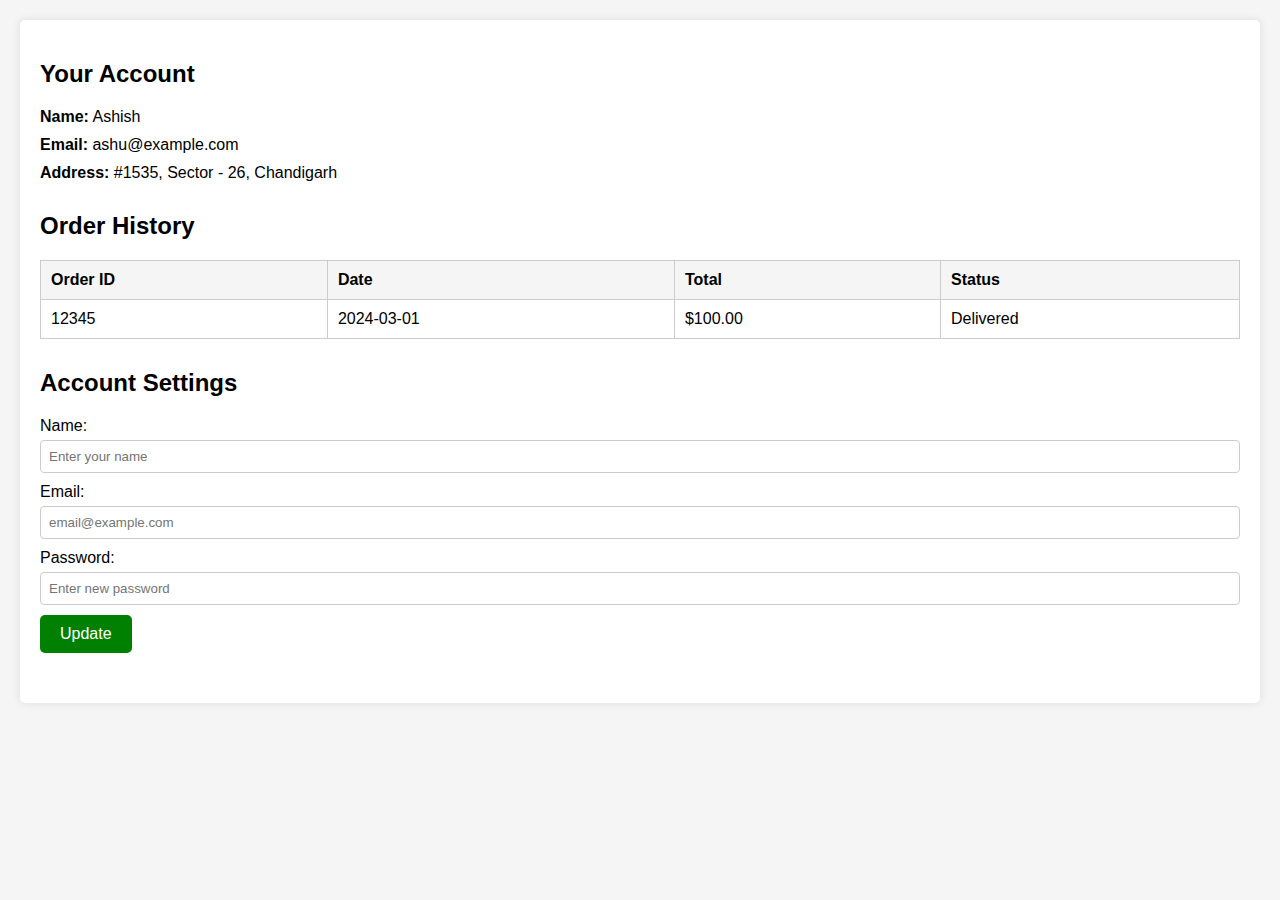
<file: account.html>
<!DOCTYPE html>
<html lang="en">
<head>
<meta charset="UTF-8">
<meta name="viewport" content="width=device-width, initial-scale=1.0">
<title>Account Page</title>
<style>
  /* Basic styles */
  body {
    font-family: Arial, sans-serif;
    margin: 0;
    padding: 0;
    background-color: #f5f5f5;
  }
  .container {
    max-width: 1200px;
    margin: 20px auto;
    padding: 20px;
    background-color: #fff;
    border-radius: 5px;
    box-shadow: 0 0 10px rgba(0, 0, 0, 0.1);
  }
  h2 {
    margin-bottom: 20px;
  }
  .user-info {
    margin-bottom: 30px;
  }
  .user-info p {
    margin: 10px 0;
  }
  .order-history {
    margin-bottom: 30px;
  }
  .order-history table {
    width: 100%;
    border-collapse: collapse;
  }
  .order-history th, .order-history td {
    border: 1px solid #ccc;
    padding: 10px;
    text-align: left;
  }
  .order-history th {
    background-color: #f5f5f5;
  }
  .account-settings {
    margin-bottom: 30px;
  }
  .account-settings label {
    display: block;
    margin-bottom: 5px;
  }
  .account-settings input[type="text"], .account-settings input[type="email"], .account-settings input[type="password"] {
    width: 100%;
    padding: 8px;
    margin-bottom: 10px;
    border: 1px solid #ccc;
    border-radius: 4px;
    box-sizing: border-box;
  }
  .account-settings button {
    padding: 10px 20px;
    font-size: 16px;
    background-color: green;
    color: white;
    border: none;
    border-radius: 5px;
    cursor: pointer;
  }
  /* Responsive styles */
  @media (max-width: 768px) {
    .container {
      width: 90%;
      margin: 20px auto;
    }
  }
</style>
</head>
<body>

<div class="container">
  <h2>Your Account</h2>
  <div class="user-info">
    <p><strong>Name:</strong> Ashish </p>
    <p><strong>Email:</strong> ashu@example.com</p>
    <p><strong>Address:</strong> #1535, Sector - 26, Chandigarh</p>
  </div>

  <h2>Order History</h2>
  <div class="order-history">
    <table>
      <thead>
        <tr>
          <th>Order ID</th>
          <th>Date</th>
          <th>Total</th>
          <th>Status</th>
        </tr>
      </thead>
      <tbody>
        <tr>
          <td>12345</td>
          <td>2024-03-01</td>
          <td>$100.00</td>
          <td>Delivered</td>
        </tr>
        <!-- More order rows can be added here -->
      </tbody>
    </table>
  </div>

  <h2>Account Settings</h2>
  <div class="account-settings">
    <form>
      <label for="name">Name:</label>
      <input type="text" id="name" name="name" placeholder="Enter your name ">

      <label for="email">Email:</label>
      <input type="email" id="email" name="email" placeholder="email@example.com">

      <label for="password">Password:</label>
      <input type="password" id="password" name="password" placeholder="Enter new password">

      <button type="submit" onclick="update()">Update</button>
    </form>
  </div>
</div>

<script>    
    function update()
    {
        alert("Your information updated successfully!!");
    }
</script>
</body>
</html>
</file>
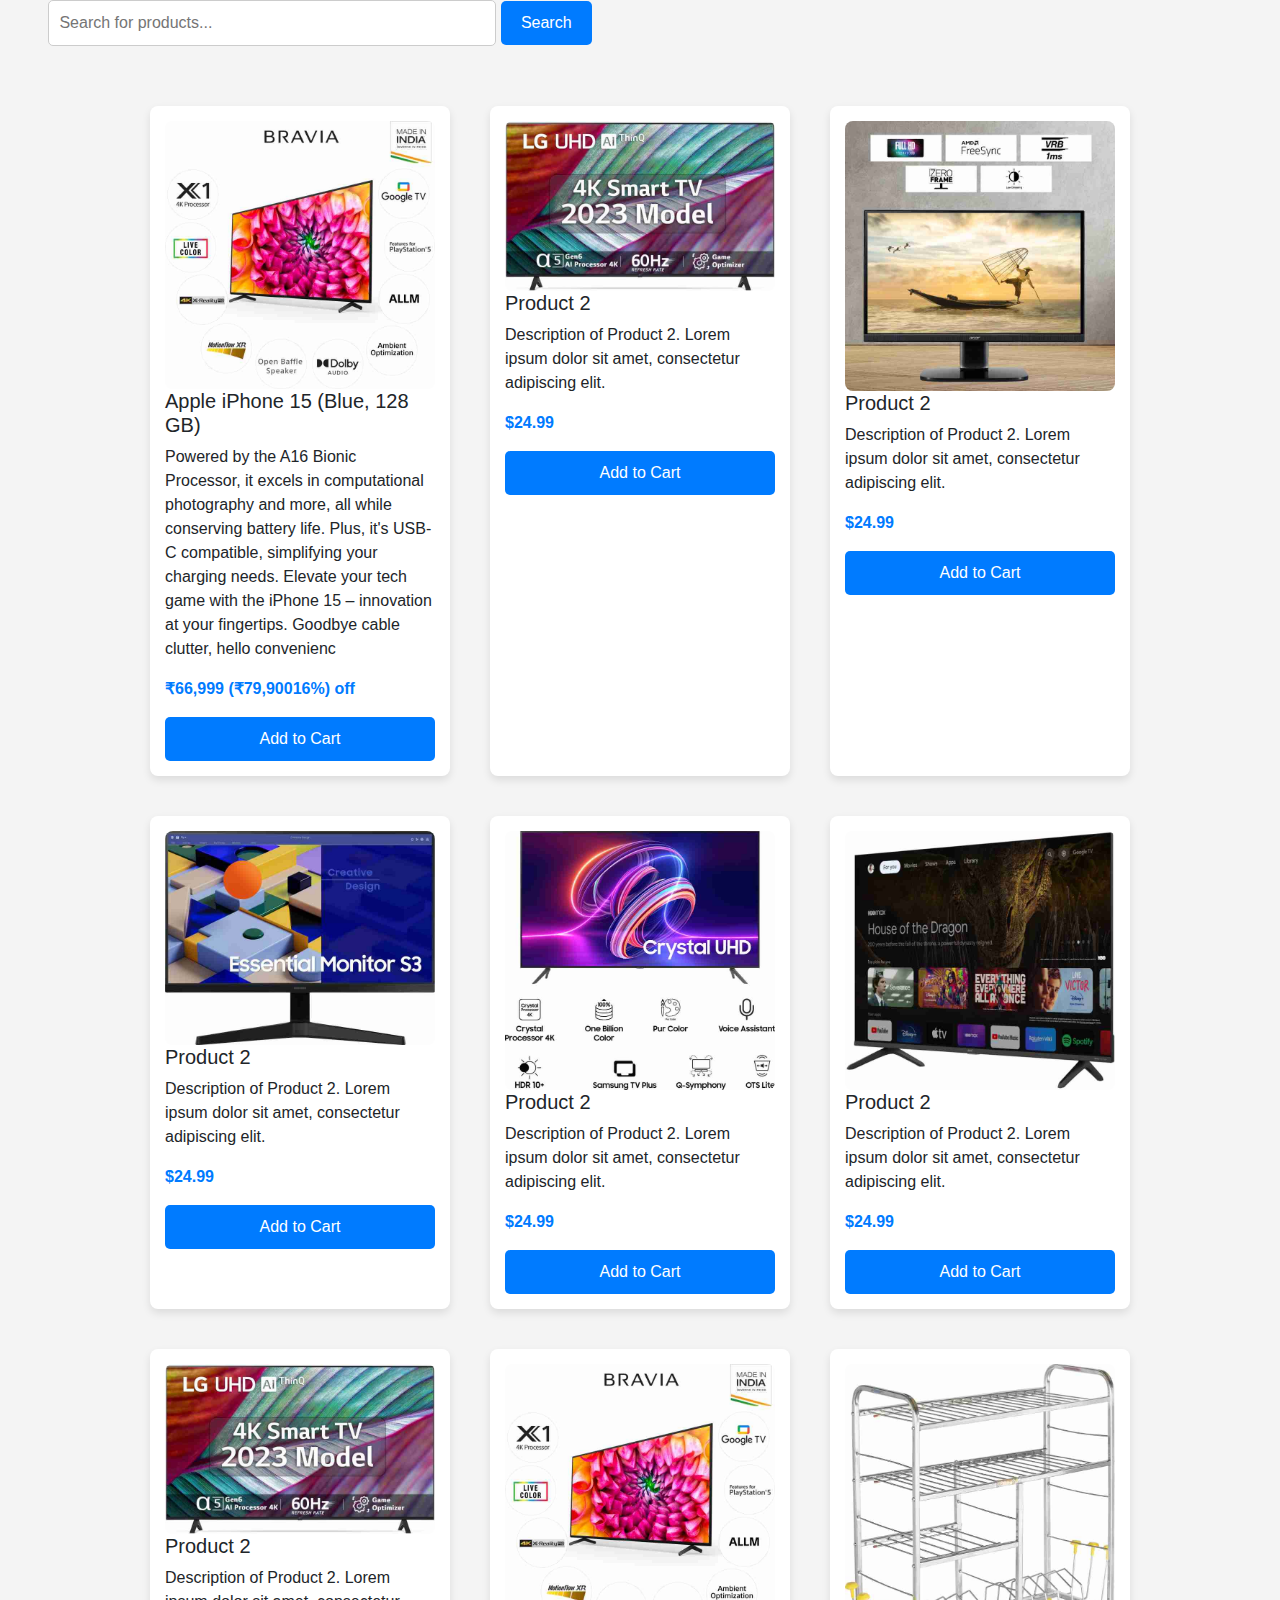
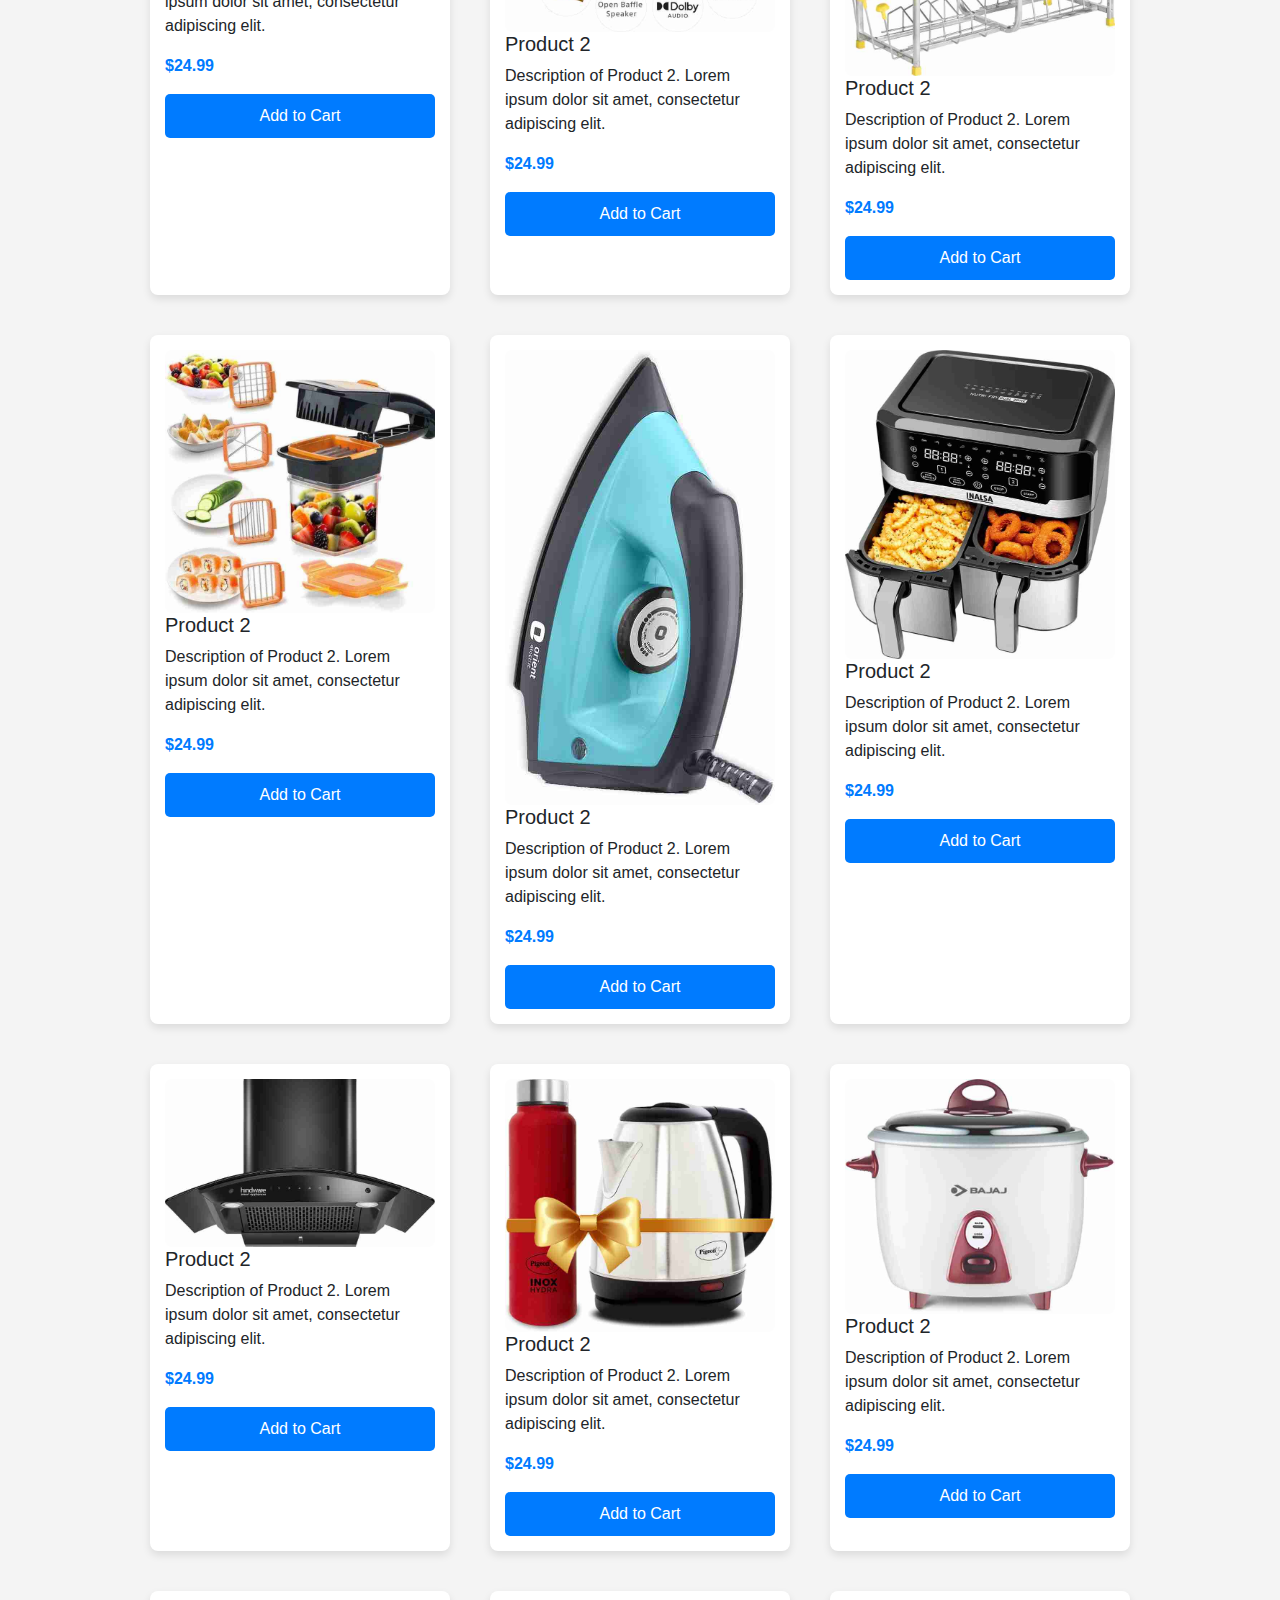
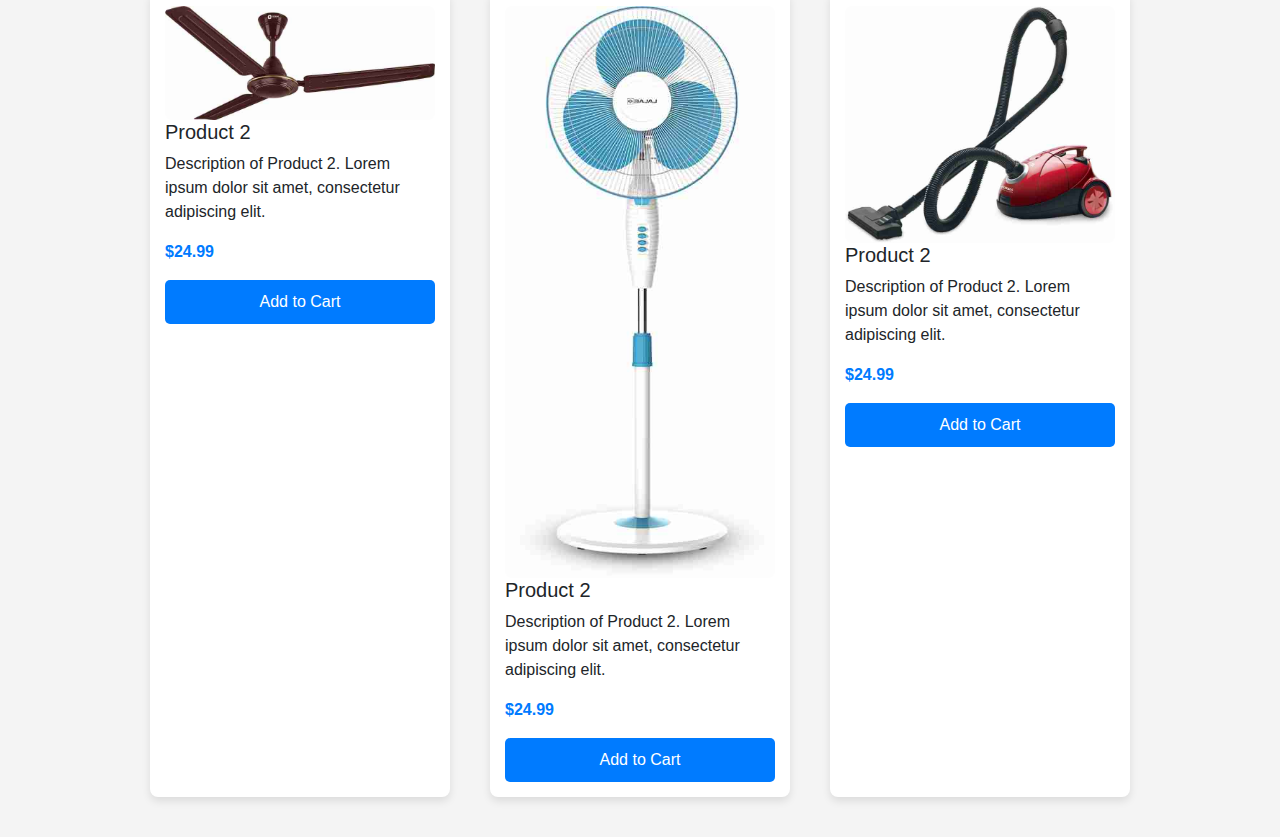
<file: Appliances.html>
<!DOCTYPE html>
<html lang="en">
<head>
    <meta charset="UTF-8">
    <meta name="viewport" content="width=device-width, initial-scale=1.0">
    <title>Product Display</title>
    <link href="https://cdn.jsdelivr.net/npm/bootstrap@5.3.3/dist/css/bootstrap.min.css" rel="stylesheet" integrity="sha384-QWTKZyjpPEjISv5WaRU9OFeRpok6YctnYmDr5pNlyT2bRjXh0JMhjY6hW+ALEwIH" crossorigin="anonymous">
    <style>
 .search-bar {
            width: 50%;
            margin-bottom: 20px;
            text-align: center;
        }
        .search-bar input[type="text"] {
            width: 70%;
            padding: 10px;
            border: 1px solid #ccc;
            border-radius: 5px;
            font-size: 16px;
        }

        .search-bar button {
            padding: 10px 20px;
            border: none;
            background-color: #007bff;
            color: #fff;
            border-radius: 5px;
            cursor: pointer;
            font-size: 16px;
        }
        .search-bar button:hover {
            background-color: #0056b3;
        }
        body {
            font-family: Arial, sans-serif;
            margin: 0;
            padding: 0;
            background-color: #f4f4f4;
        }
        .container {
            max-width: 14000px;
            margin: 0 auto;
            padding: 20px;
            display: flex;
            flex-wrap: wrap;
            justify-content: center;
        }
        .product {
            width: 300px;
            background-color: #fff;
            margin: 20px;
            padding: 15px;
            box-shadow: 0 4px 8px rgba(0, 0, 0, 0.1);
            border-radius: 8px;
        }
        .product img {
            width: 100%;
            height: auto;
            border-radius: 8px;
        }
        .product h2 {
            margin-top: 0;
            font-size: 20px;
        }
        .product p {
            font-size: 16px;
            line-height: 1.5;
        }
        .product .price {
            font-weight: bold;
            color: #007bff;
        }
        .product button {
            display: block;
            width: 100%;
            padding: 10px;
            border: none;
            background-color: #007bff;
            color: #fff;
            font-size: 16px;
            border-radius: 5px;
            cursor: pointer;
            margin-top: 10px;
            transition: background-color 0.3s;
        }
        .product button:hover {
            background-color: #0056b3;
        }
         /* Zoom effect */
        .product:hover {
            transform: scale(1.05);
        }
        .product:hover img {
            transform: scale(1.1);
        }
    </style>
</head>
<body>
    <div class="search-bar">
        <form action="search.php" method="GET">
            <input type="text" name="query" placeholder="Search for products...">
            <button type="submit">Search</button>
        </form>
    </div>

    <div class="carousel-item">
        <img src="Shopping_Cart/5.....jpg" alt="...">
        <div class="carousel-caption dShopping_Cart/5.....jpg-none d-md-block">
          <h5>...</h5>
          <p>...</p>
        </div>
      </div>
<!--  product container-->
<div class="container">
    <div class="product">
        <img src="Shopping_Cart/5.jpg" alt="Product 1">
        <h2>Apple iPhone 15 (Blue, 128 GB)
        </h2>
        <p>Powered by the A16 Bionic Processor, it excels in computational photography and more, all while conserving battery life. Plus, it's USB-C compatible, simplifying your charging needs. Elevate your tech game with the iPhone 15 – innovation at your fingertips. Goodbye cable clutter, hello convenienc</p>
        <p class="price">₹66,999    (₹79,90016%) off
        </p>
        <button>Add to Cart</button>
    </div>

    <div class="product">
        <img src="Shopping_Cart/5..jpg" alt="Product 2">
        <h2>Product 2</h2>
        <p>Description of Product 2. Lorem ipsum dolor sit amet, consectetur adipiscing elit.</p>
        <p class="price">$24.99</p>
        <button>Add to Cart</button>
    </div>

    <div class="product">
        <img src="Shopping_Cart/5..........jpg" alt="Product 2">
        <h2>Product 2</h2>
        <p>Description of Product 2. Lorem ipsum dolor sit amet, consectetur adipiscing elit.</p>
        <p class="price">$24.99</p>
        <button>Add to Cart</button>
    </div>
    <div class="product">
        <img src="Shopping_Cart/5.....jpg" alt="Product 2">
        <h2>Product 2</h2>
        <p>Description of Product 2. Lorem ipsum dolor sit amet, consectetur adipiscing elit.</p>
        <p class="price">$24.99</p>
        <button>Add to Cart</button>
    </div>
    <div class="product">
        <img src="Shopping_Cart/5....jpg" alt="Product 2">
        <h2>Product 2</h2>
        <p>Description of Product 2. Lorem ipsum dolor sit amet, consectetur adipiscing elit.</p>
        <p class="price">$24.99</p>
        <button>Add to Cart</button>
    </div>
    <div class="product">
        <img src="Shopping_Cart/5...jpg" alt="Product 2">
        <h2>Product 2</h2>
        <p>Description of Product 2. Lorem ipsum dolor sit amet, consectetur adipiscing elit.</p>
        <p class="price">$24.99</p>
        <button>Add to Cart</button>
    </div>
    <div class="product">
        <img src="Shopping_Cart/5..jpg" alt="Product 2">
        <h2>Product 2</h2>
        <p>Description of Product 2. Lorem ipsum dolor sit amet, consectetur adipiscing elit.</p>
        <p class="price">$24.99</p>
        <button>Add to Cart</button>
    </div>
    <div class="product">
        <img src="Shopping_Cart/5.jpg" alt="Product 2">
        <h2>Product 2</h2>
        <p>Description of Product 2. Lorem ipsum dolor sit amet, consectetur adipiscing elit.</p>
        <p class="price">$24.99</p>
        <button>Add to Cart</button>
    </div><div class="product">
        <img src="Shopping_Cart/IMG-20240321-WA0036.jpg" alt="Product 2">
        <h2>Product 2</h2>
        <p>Description of Product 2. Lorem ipsum dolor sit amet, consectetur adipiscing elit.</p>
        <p class="price">$24.99</p>
        <button>Add to Cart</button>
    </div><div class="product">
    <img src="Shopping_Cart/IMG-20240321-WA0035.jpg" alt="Product 2">
        <h2>Product 2</h2>
        <p>Description of Product 2. Lorem ipsum dolor sit amet, consectetur adipiscing elit.</p>
        <p class="price">$24.99</p>
        <button>Add to Cart</button>
    </div><div class="product">
        <img src="Shopping_Cart/IMG-20240321-WA0033.jpg" alt="Product 2">
        <h2>Product 2</h2>
        <p>Description of Product 2. Lorem ipsum dolor sit amet, consectetur adipiscing elit.</p>
        <p class="price">$24.99</p>
        <button>Add to Cart</button>
    </div><div class="product">
        <img src="Shopping_Cart/IMG-20240321-WA0031.jpg" alt="Product 2">
        <h2>Product 2</h2>
        <p>Description of Product 2. Lorem ipsum dolor sit amet, consectetur adipiscing elit.</p>
        <p class="price">$24.99</p>
        <button>Add to Cart</button>
    </div><div class="product">
        <img src="Shopping_Cart/IMG-20240321-WA0030.jpg" alt="Product 2">
        <h2>Product 2</h2>
        <p>Description of Product 2. Lorem ipsum dolor sit amet, consectetur adipiscing elit.</p>
        <p class="price">$24.99</p>
        <button>Add to Cart</button>
    </div><div class="product">
        <img src="Shopping_Cart/IMG-20240321-WA0012.jpg" alt="Product 2">
        <h2>Product 2</h2>
        <p>Description of Product 2. Lorem ipsum dolor sit amet, consectetur adipiscing elit.</p>
        <p class="price">$24.99</p>
        <button>Add to Cart</button>
    </div><div class="product">
        <img src="Shopping_Cart/IMG-20240321-WA0011.jpg" alt="Product 2">
        <h2>Product 2</h2>
        <p>Description of Product 2. Lorem ipsum dolor sit amet, consectetur adipiscing elit.</p>
        <p class="price">$24.99</p>
        <button>Add to Cart</button>
    </div><div class="product">
        <img src="Shopping_Cart/3.jpg" alt="Product 2">
        <h2>Product 2</h2>
        <p>Description of Product 2. Lorem ipsum dolor sit amet, consectetur adipiscing elit.</p>
        <p class="price">$24.99</p>
        <button>Add to Cart</button>
    </div><div class="product">
        <img src="Shopping_Cart/2.jpg" alt="Product 2">
        <h2>Product 2</h2>
        <p>Description of Product 2. Lorem ipsum dolor sit amet, consectetur adipiscing elit.</p>
        <p class="price">$24.99</p>
        <button>Add to Cart</button>
    </div><div class="product">
        <img src="Shopping_Cart/1.jpg" alt="Product 2">
        <h2>Product 2</h2>
        <p>Description of Product 2. Lorem ipsum dolor sit amet, consectetur adipiscing elit.</p>
        <p class="price">$24.99</p>
        <button>Add to Cart</button>
    </div>

    
</div>

</body>
</html>
</file>
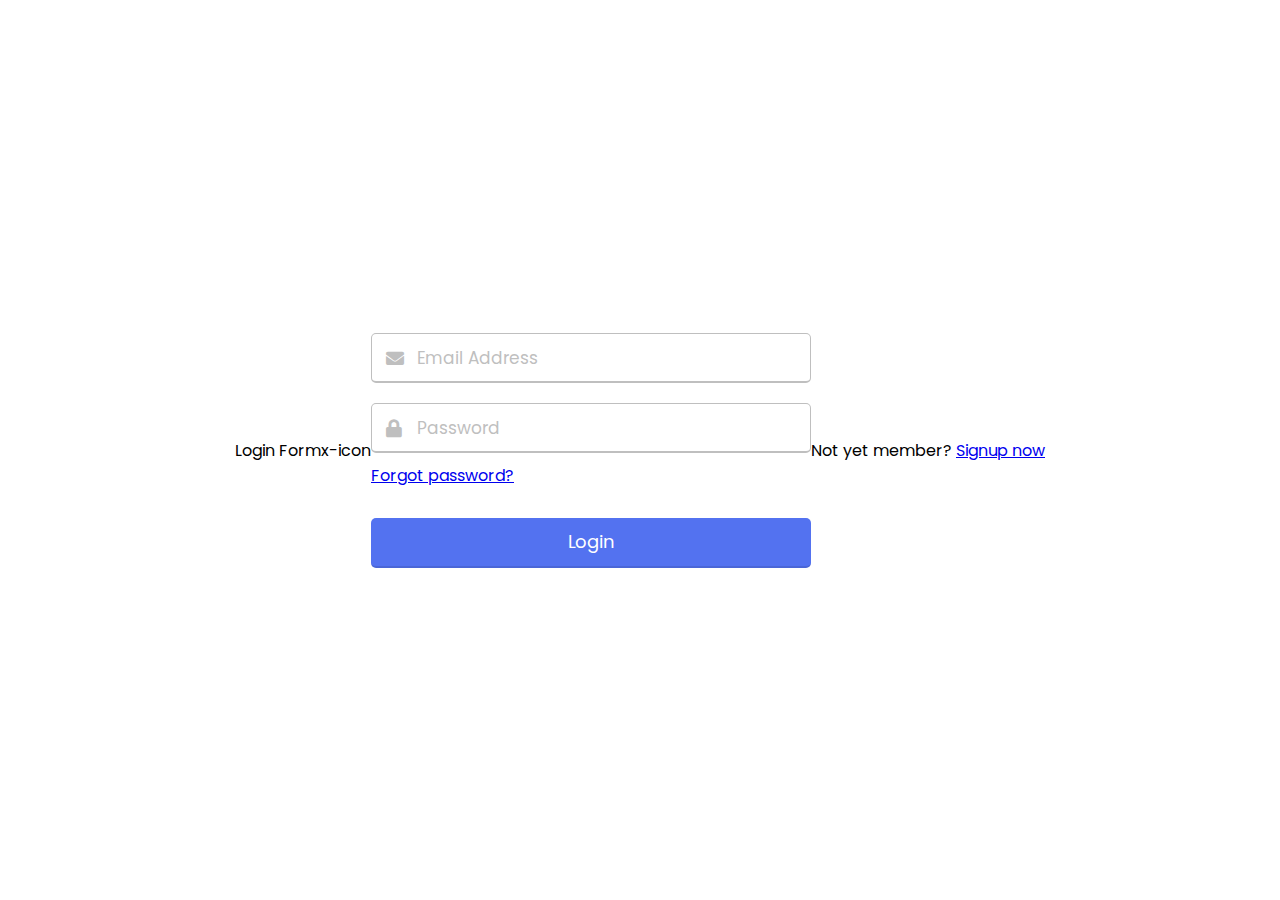
<file: Login.html>
<!DOCTYPE html>
<html lang="en">
<head>
  <meta charset="UTF-8">
  <meta name="viewport" content="width=device-width, initial-scale=1.0">
  <title>Login Form with Shake Effect | CodingNepal</title>
 <link rel="stylesheet" href="Login.css">
  <link rel="stylesheet" href="https://cdnjs.cloudflare.com/ajax/libs/font-awesome/5.15.3/css/all.min.css"/>
</head>
<body>
<header>Login Form</header>
x-icon
</div>
    <form action="#">
      <div class="field email">
        <div class="input-area">
          <input type="text" placeholder="Email Address">
          <i class="icon fas fa-envelope"></i>
          <i class="error error-icon fas fa-exclamation-circle"></i>
        </div>
        <div class="error error-txt">Email can't be blank</div>
      </div>
      <div class="field password">
        <div class="input-area">
          <input type="password" placeholder="Password">
          <i class="icon fas fa-lock"></i>
          <i class="error error-icon fas fa-exclamation-circle"></i>
        </div>
        <div class="error error-txt">Password can't be blank</div>
      </div>
      <div class="pass-txt"><a href="#">Forgot password?</a></div>
      <input type="submit" value="Login">
    </form>
    <div class="sign-txt">Not yet member? <a href="#">Signup now</a></div>
  </div>

  <script src="Login.js"></script>

</body>
</html>
</file>
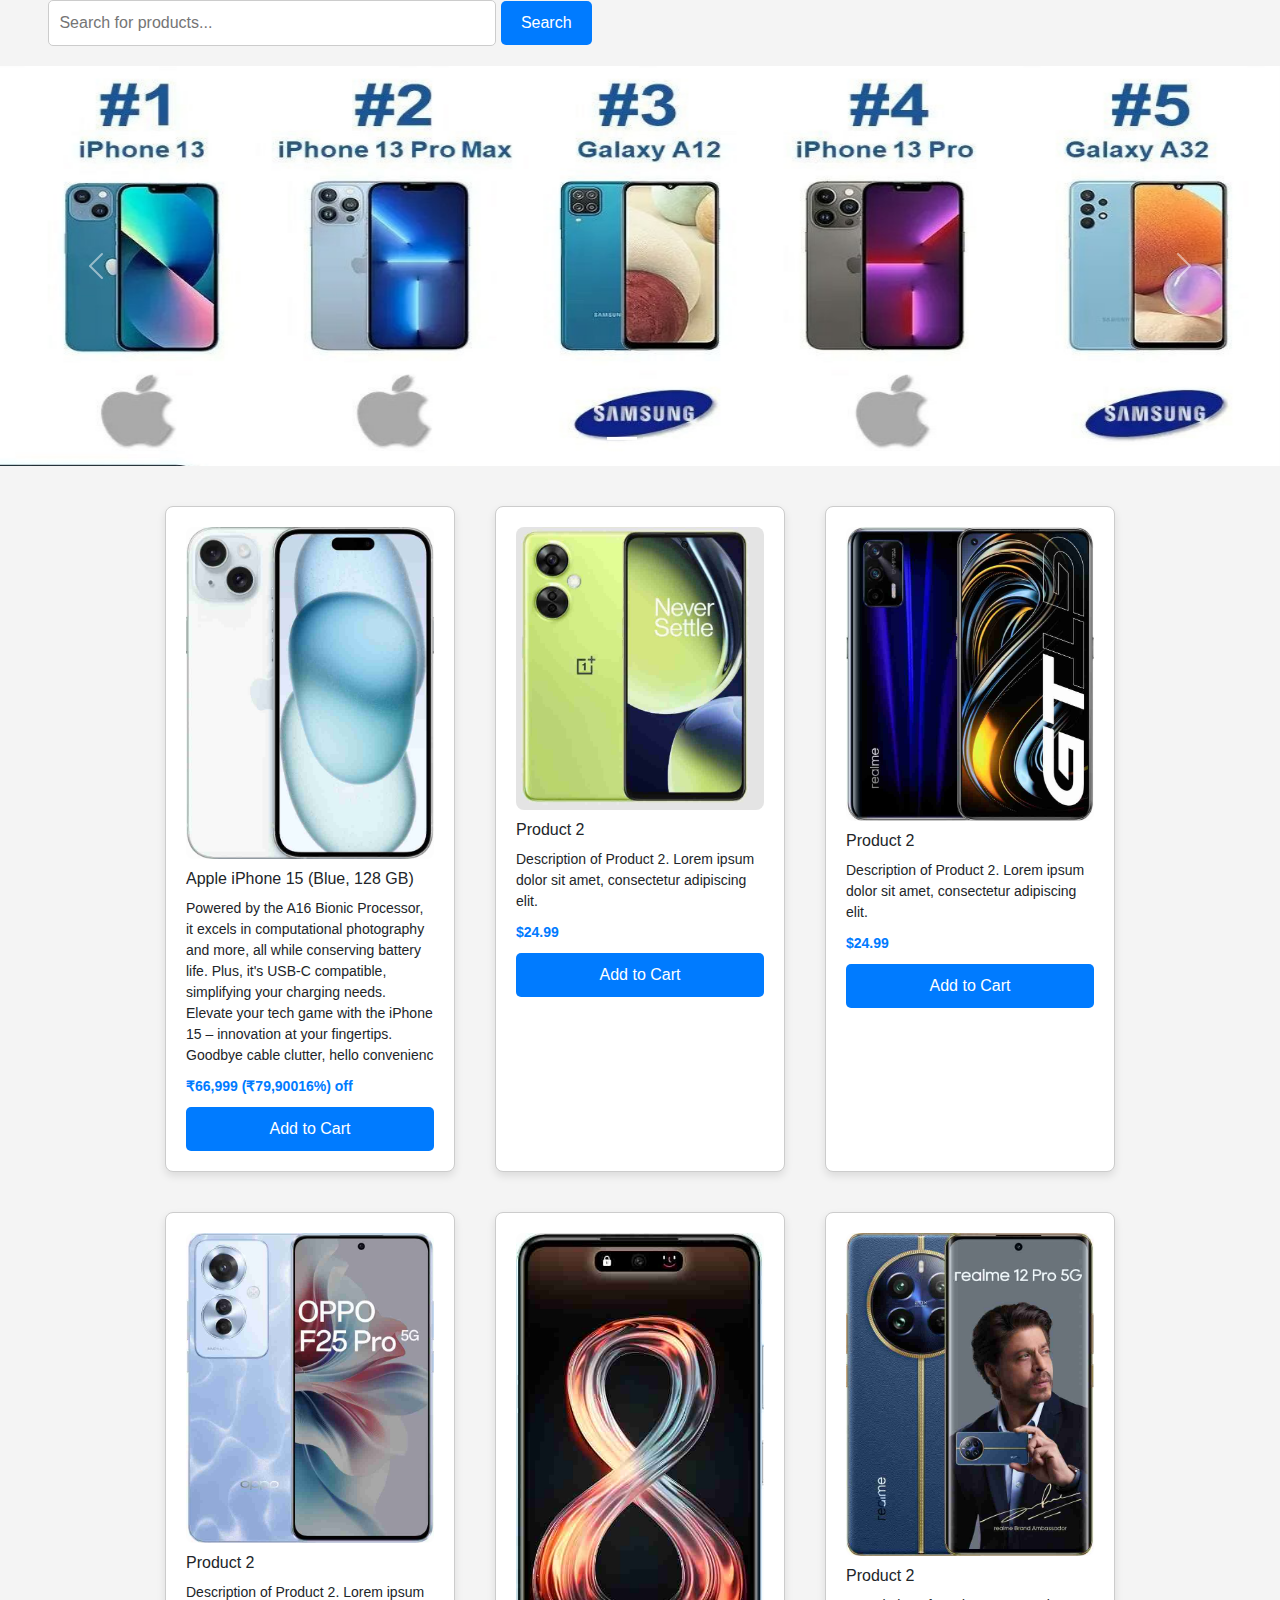
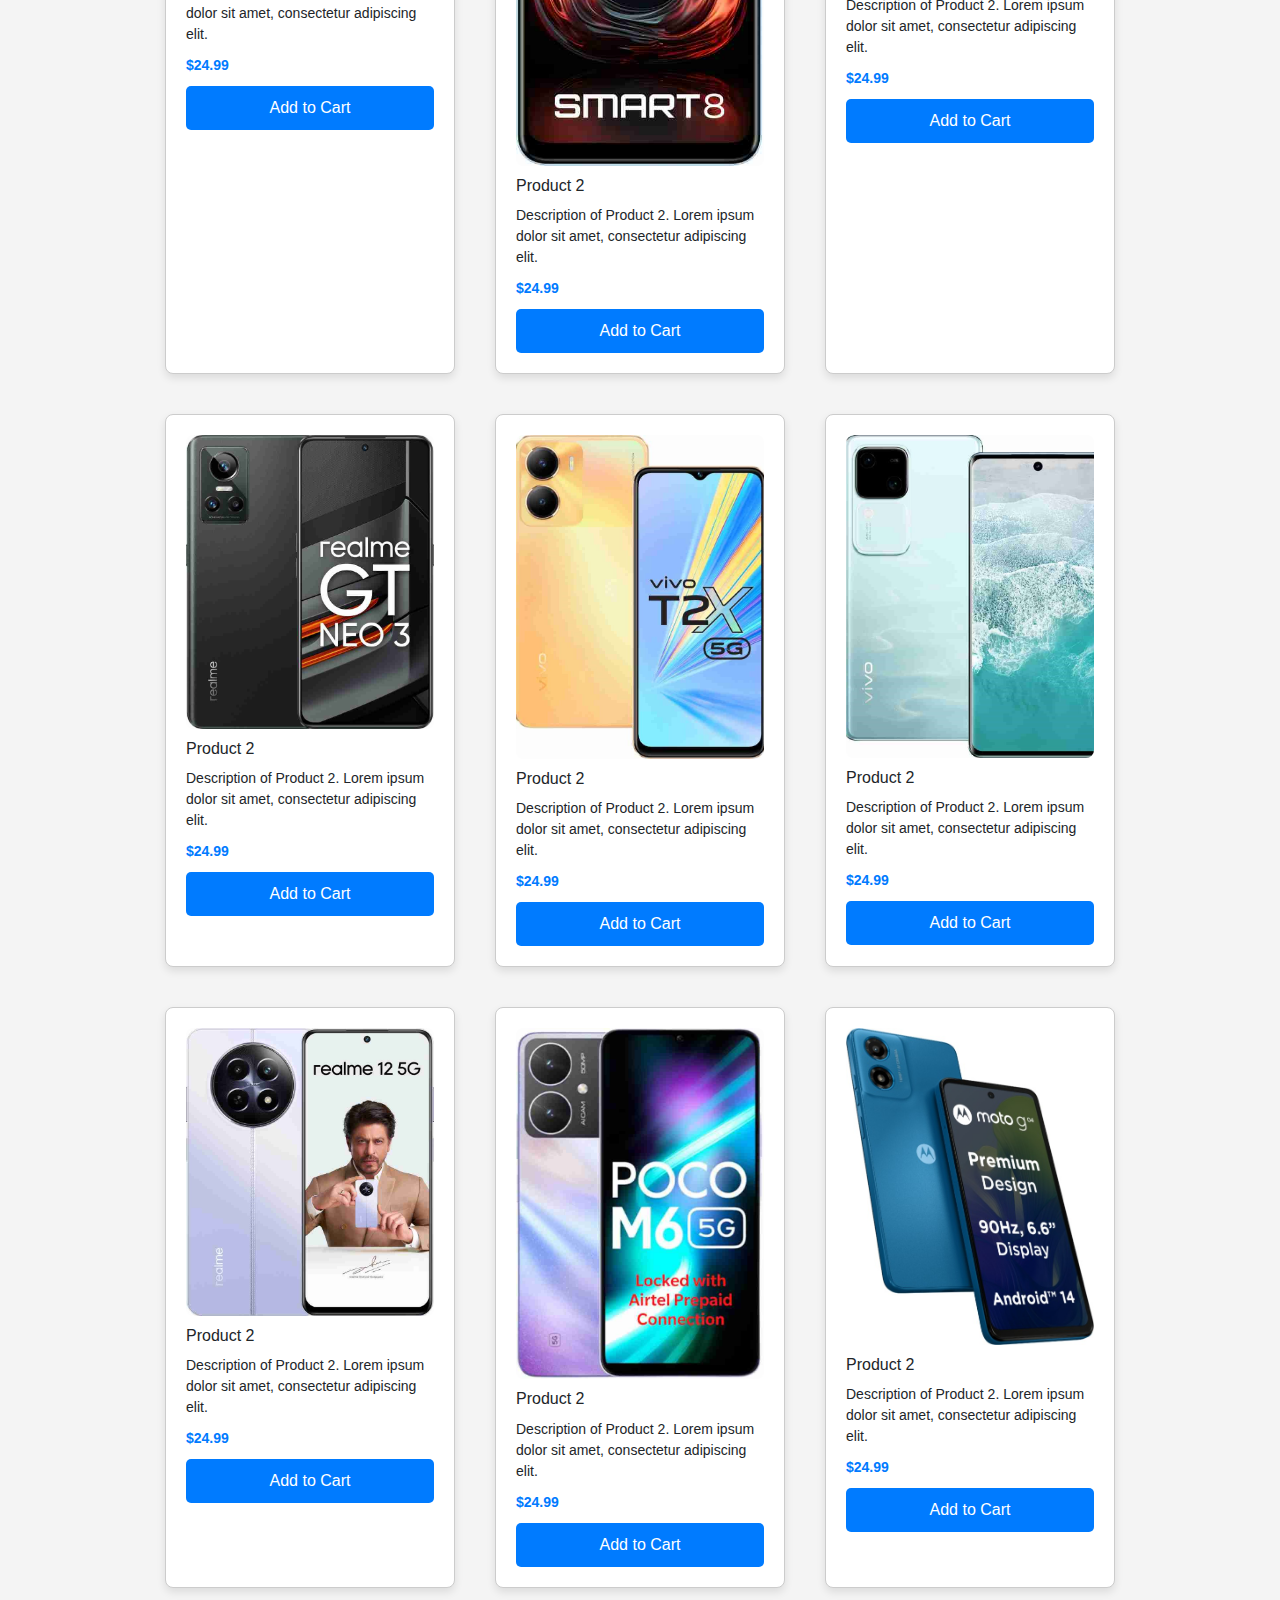
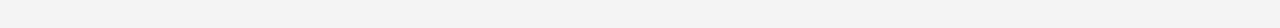
<file: Mobile.html>
<!DOCTYPE html>
<html lang="en">
<head>
    <meta charset="UTF-8">
    <meta name="viewport" content="width=device-width, initial-scale=1.0">
    <title>Product Display</title>
    <link href="https://cdn.jsdelivr.net/npm/bootstrap@5.3.3/dist/css/bootstrap.min.css" rel="stylesheet" integrity="sha384-QWTKZyjpPEjISv5WaRU9OFeRpok6YctnYmDr5pNlyT2bRjXh0JMhjY6hW+ALEwIH" crossorigin="anonymous">
    <style>
 .search-bar {
            width: 50%;
            margin-bottom: 20px;
            text-align: center;
        }
        .search-bar input[type="text"] {
            width: 70%;
            padding: 10px;
            border: 1px solid #ccc;
            border-radius: 5px;
            font-size: 16px;
        }

        .search-bar button {
            padding: 10px 20px;
            border: none;
            background-color: #007bff;
            color: #fff;
            border-radius: 5px;
            cursor: pointer;
            font-size: 16px;
        }
        .search-bar button:hover {
            background-color: #0056b3;
        }
        body {
            font-family: Arial, sans-serif;
            margin: 0;
            padding: 0;
            background-color: #f4f4f4;
        }
        .container {
            max-width: 14000px;
            margin: 0 auto;
            padding: 20px;
            display: flex;
            flex-wrap: wrap;
            justify-content: center;
        }
        .product {
            width: 300px;
            background-color: #fff;
            margin: 20px;
            padding: 15px;
            box-shadow: 0 4px 8px rgba(0, 0, 0, 0.1);
            border-radius: 8px;
        }
        .product img {
            width: 100%;
            height: auto;
            border-radius: 8px;
        }
        .product h2 {
            margin-top: 0;
            font-size: 20px;
        }
        .product p {
            font-size: 16px;
            line-height: 1.5;
        }
        .product .price {
            font-weight: bold;
            color: #007bff;
        }
        .product button {
            display: block;
            width: 100%;
            padding: 10px;
            border: none;
            background-color: #007bff;
            color: #fff;
            font-size: 16px;
            border-radius: 5px;
            cursor: pointer;
            margin-top: 10px;
            transition: background-color 0.3s;
        }
        .product button:hover {
            background-color: #0056b3;
        }
         /* Zoom effect */
        .product:hover {
            transform: scale(1.05);
        }
        .product:hover img {
            transform: scale(1.1);
        }
        .kk img{
    height:400px;
}


.products-container {
    display: flex;
    flex-wrap: wrap;
    justify-content: space-between; /* Adjust as needed */
    gap: 20px;
    margin-top: 30px;
}

.product {
    width: calc(25% - 20px); /* Adjust width to fit four products side by side with gap */
    border: 1px solid #ccc;
    padding: 20px;
    overflow: hidden;
}

.product img {
    width: 100%;
    height: auto;
    display: block;
    margin-bottom: 10px;
}

.product h2 {
    font-size: 16px;
    margin-bottom: 10px;
}

.product p {
    font-size: 14px;
    margin-bottom: 10px;
}

.product .price {
    font-weight: bold;
    color: #007bff;
}

.product .add-to-cart {
    background-color: #007bff40;
    color: #fff;
    padding: 5px 10px;
    border: none;
    border-radius: 5px;
    cursor: pointer;
    font-size: 16px;
}

.product .add-to-cart:hover {
    background-color: #0056b3;
}

  
    </style>
</head>
<body>
    <div class="search-bar">
        <form action="search.php" method="GET">
            <input type="text" name="query" placeholder="Search for products...">
            <button type="submit">Search</button>
        </form>
    </div>


  <!-- carousel -->
  <div id="carouselExampleIndicators" class="carousel slide kk" data-bs-ride="carousel">
    <div class="carousel-indicators">
      <button type="button" data-bs-target="#carouselExampleIndicators" data-bs-slide-to="0" class="active" aria-current="true" aria-label="Slide 1"></button>
      <button type="button" data-bs-target="#carouselExampleIndicators" data-bs-slide-to="1" aria-label="Slide 2"></button>
    
    </div>
    <div class="carousel-inner">
      <div class="carousel-item active">
        <!-- insert -->
        <img src="FS8s7d9WUAAwPzD.jpg" class="d-block w-100" alt="...">
      </div>
      <div class="carousel-item">
        <!-- insert -->
        <img src="top.jpg" class="d-block w-100" alt="...">
      </div>
    </div>
    <button class="carousel-control-prev" type="button" data-bs-target="#carouselExampleIndicators" data-bs-slide="prev">
      <span class="carousel-control-prev-icon" aria-hidden="true"></span>
      <span class="visually-hidden">Previous</span>
    </button>
    <button class="carousel-control-next" type="button" data-bs-target="#carouselExampleIndicators" data-bs-slide="next">
      <span class="carousel-control-next-icon" aria-hidden="true"></span>
      <span class="visually-hidden">Next</span>
    </button>
  </div>

    
<!--  product container-->
<div class="container">
    <div class="product">
        <img src="Shopping_Cart/11,..jpg" alt="Product 1">
        <h2>Apple iPhone 15 (Blue, 128 GB)
        </h2>
        <p>Powered by the A16 Bionic Processor, it excels in computational photography and more, all while conserving battery life. Plus, it's USB-C compatible, simplifying your charging needs. Elevate your tech game with the iPhone 15 – innovation at your fingertips. Goodbye cable clutter, hello convenienc</p>
        <p class="price">₹66,999    (₹79,90016%) off
        </p>
        <button>Add to Cart</button>
    </div>

    <div class="product">
        <img src="Shopping_Cart/11,,..jpg" alt="Product 2">
        <h2>Product 2</h2>
        <p>Description of Product 2. Lorem ipsum dolor sit amet, consectetur adipiscing elit.</p>
        <p class="price">$24.99</p>
        <button>Add to Cart</button>
    </div>
    <div class="product">
        <img src="Shopping_Cart/11.jpg" alt="Product 2">
        <h2>Product 2</h2>
        <p>Description of Product 2. Lorem ipsum dolor sit amet, consectetur adipiscing elit.</p>
        <p class="price">$24.99</p>
        <button>Add to Cart</button>
    </div><div class="product">
        <img src="Shopping_Cart/11..jpg" alt="Product 2">
        <h2>Product 2</h2>
        <p>Description of Product 2. Lorem ipsum dolor sit amet, consectetur adipiscing elit.</p>
        <p class="price">$24.99</p>
        <button>Add to Cart</button>
    </div><div class="product">
        <img src="Shopping_Cart/11...jpg" alt="Product 2">
        <h2>Product 2</h2>
        <p>Description of Product 2. Lorem ipsum dolor sit amet, consectetur adipiscing elit.</p>
        <p class="price">$24.99</p>
        <button>Add to Cart</button>
    </div><div class="product">
        <img src="Shopping_Cart/11....jpg" alt="Product 2">
        <h2>Product 2</h2>
        <p>Description of Product 2. Lorem ipsum dolor sit amet, consectetur adipiscing elit.</p>
        <p class="price">$24.99</p>
        <button>Add to Cart</button>
    </div><div class="product">
        <img src="Shopping_Cart/11.....jpg" alt="Product 2">
        <h2>Product 2</h2>
        <p>Description of Product 2. Lorem ipsum dolor sit amet, consectetur adipiscing elit.</p>
        <p class="price">$24.99</p>
        <button>Add to Cart</button>
    </div><div class="product">
        <img src="Shopping_Cart/11.......jpg" alt="Product 2">
        <h2>Product 2</h2>
        <p>Description of Product 2. Lorem ipsum dolor sit amet, consectetur adipiscing elit.</p>
        <p class="price">$24.99</p>
        <button>Add to Cart</button>
    </div><div class="product">
        <img src="Shopping_Cart/11..........jpg" alt="Product 2">
        <h2>Product 2</h2>
        <p>Description of Product 2. Lorem ipsum dolor sit amet, consectetur adipiscing elit.</p>
        <p class="price">$24.99</p>
        <button>Add to Cart</button>
    </div><div class="product">
        <img src="Shopping_Cart/11................jpg" alt="Product 2">
        <h2>Product 2</h2>
        <p>Description of Product 2. Lorem ipsum dolor sit amet, consectetur adipiscing elit.</p>
        <p class="price">$24.99</p>
        <button>Add to Cart</button>
    </div><div class="product">
        <img src="Shopping_Cart/11.......................jpg" alt="Product 2">
        <h2>Product 2</h2>
        <p>Description of Product 2. Lorem ipsum dolor sit amet, consectetur adipiscing elit.</p>
        <p class="price">$24.99</p>
        <button>Add to Cart</button>
    </div><div class="product">
        <img src="Shopping_Cart/11....,.jpg" alt="Product 2">
        <h2>Product 2</h2>
        <p>Description of Product 2. Lorem ipsum dolor sit amet, consectetur adipiscing elit.</p>
        <p class="price">$24.99</p>
        <button>Add to Cart</button>
    </div>

    

</div>
<script src="https://cdn.jsdelivr.net/npm/bootstrap@5.3.3/dist/js/bootstrap.bundle.min.js" integrity="sha384-YvpcrYf0tY3lHB60NNkmXc5s9fDVZLESaAA55NDzOxhy9GkcIdslK1eN7N6jIeHz" crossorigin="anonymous"></script>
</body>
</html>
</file>
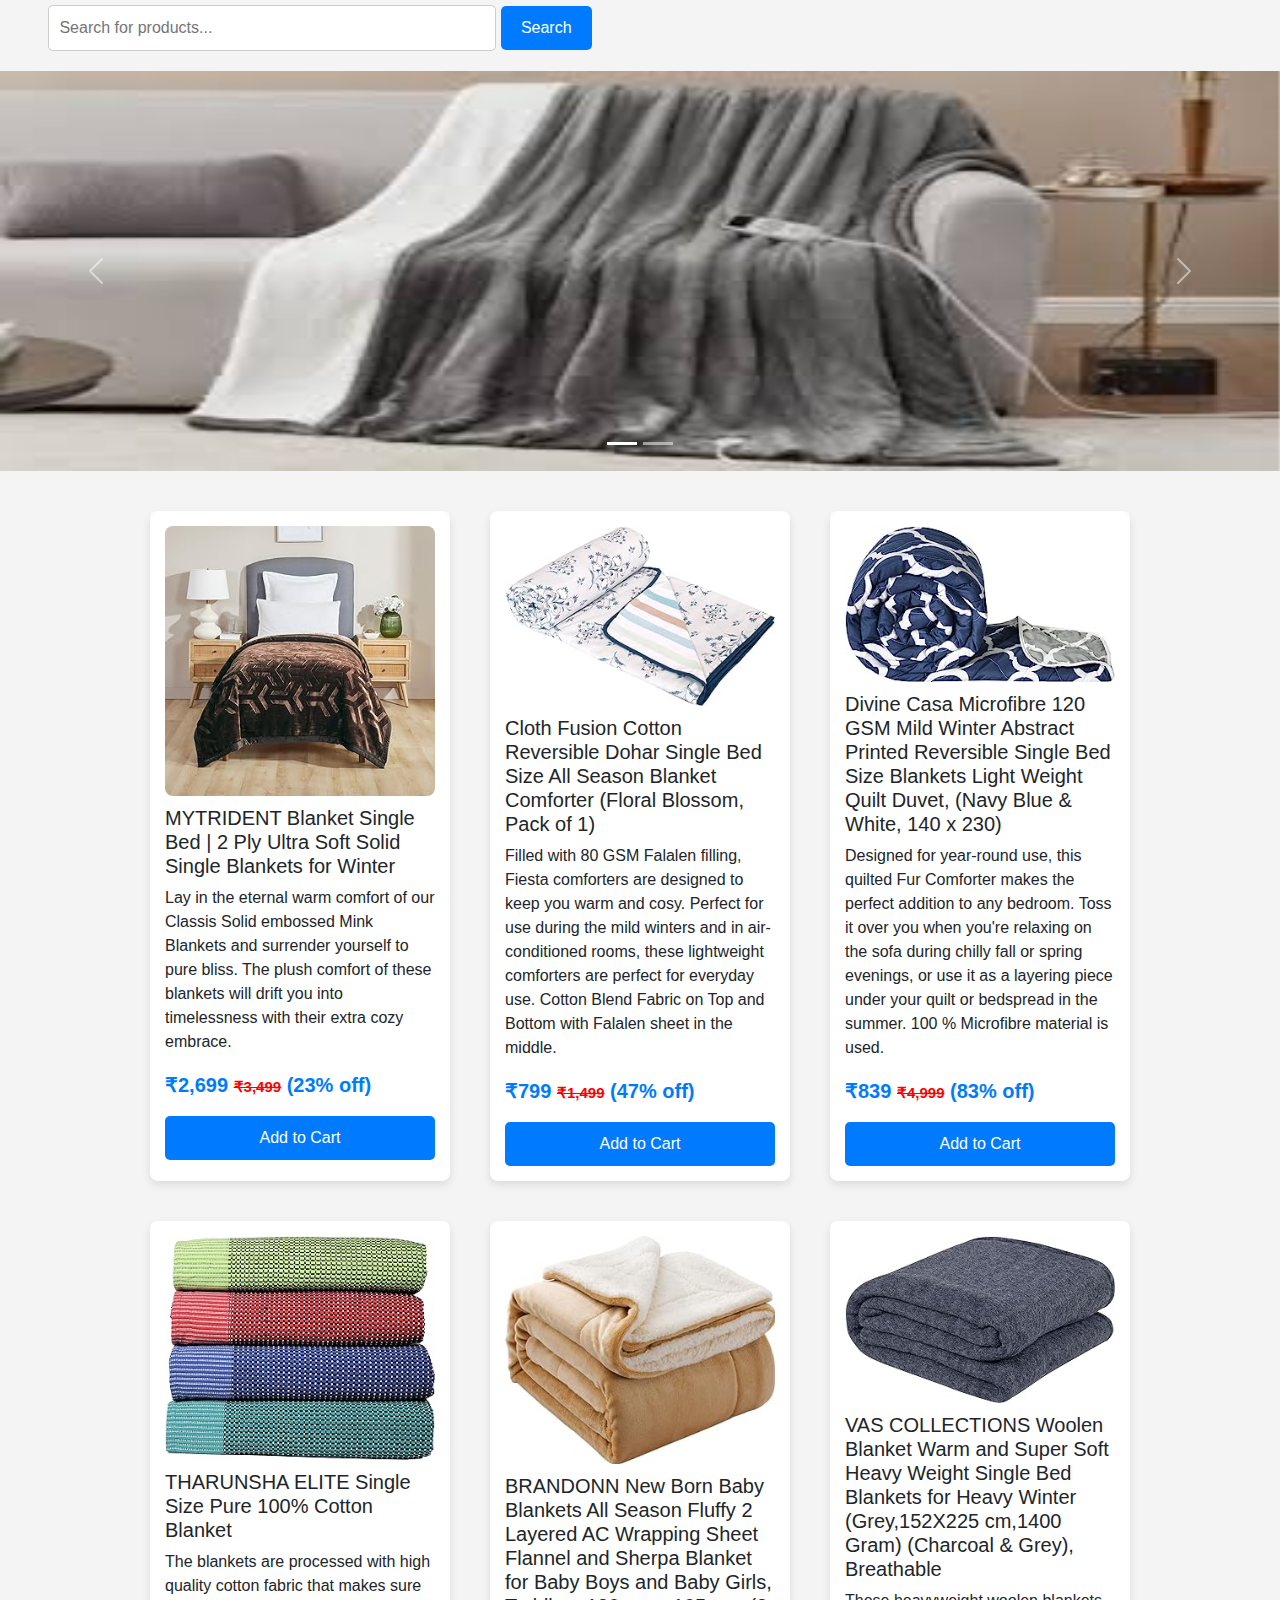
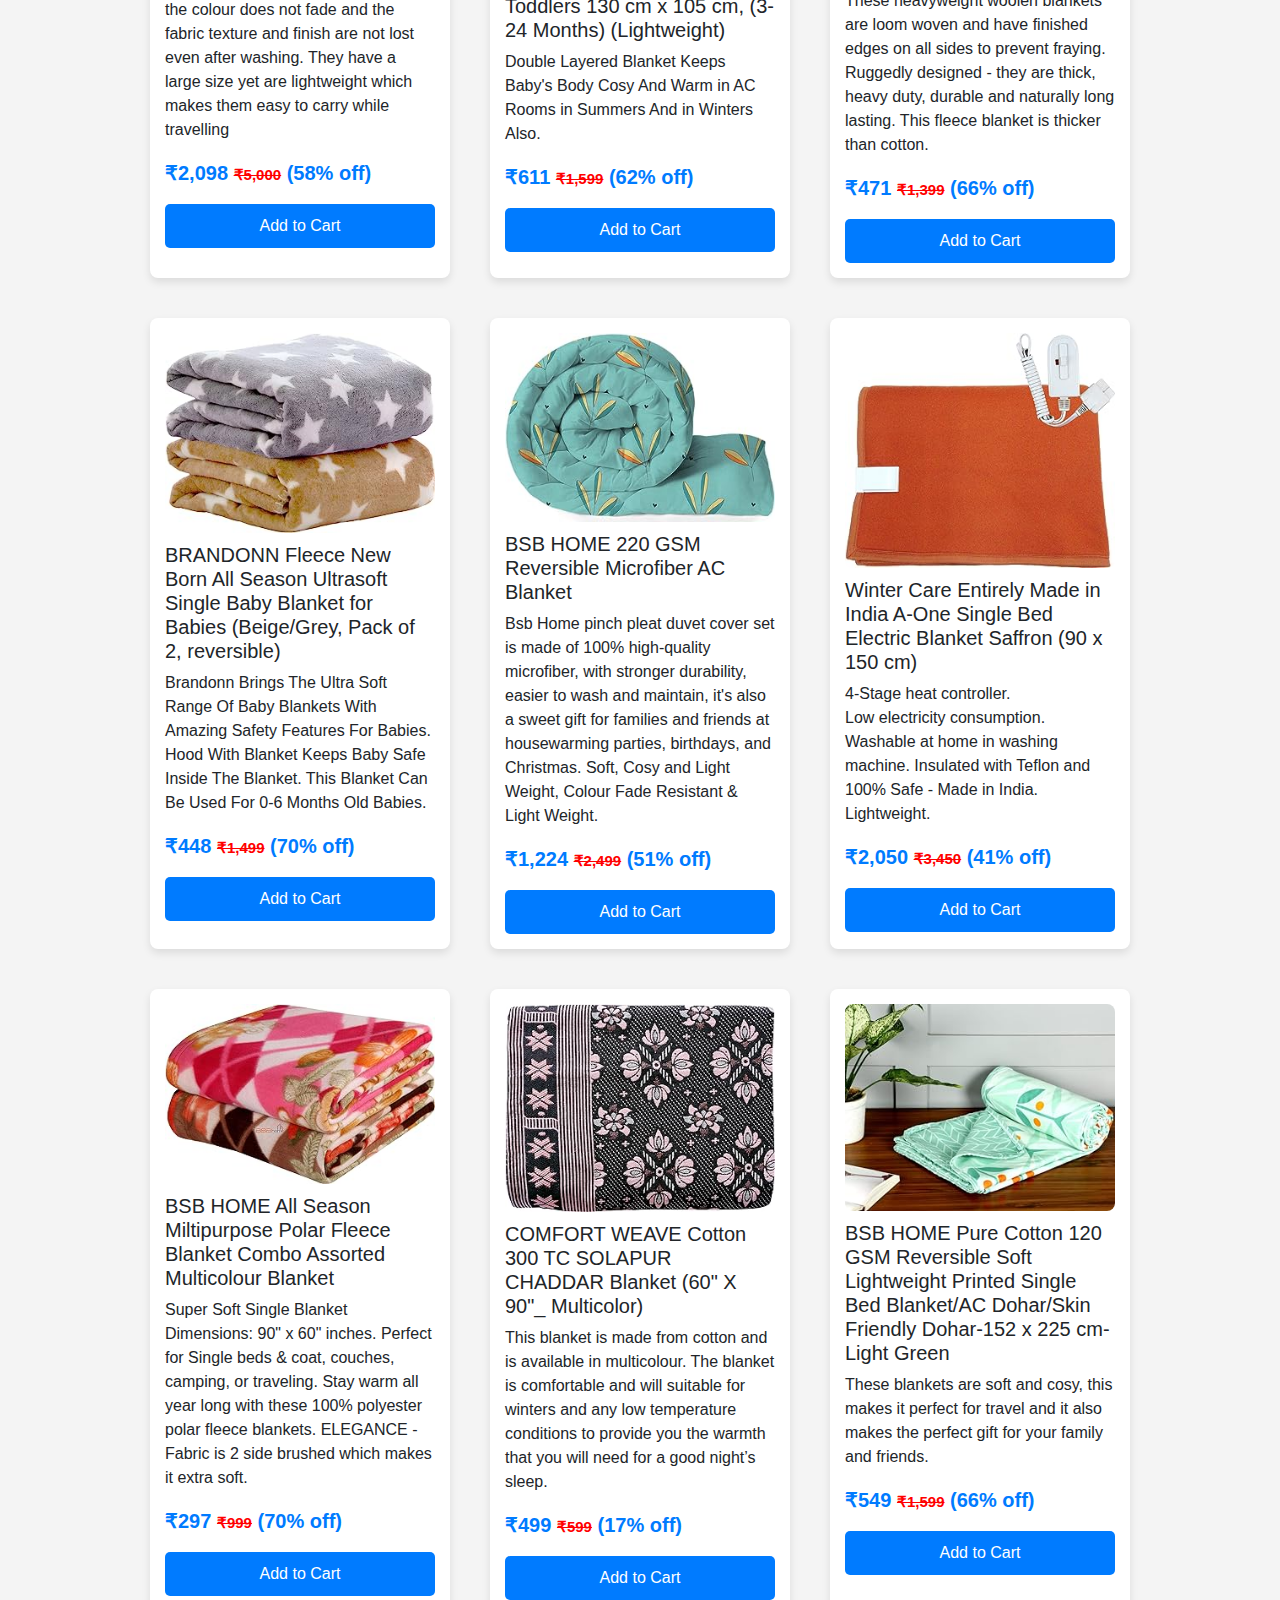
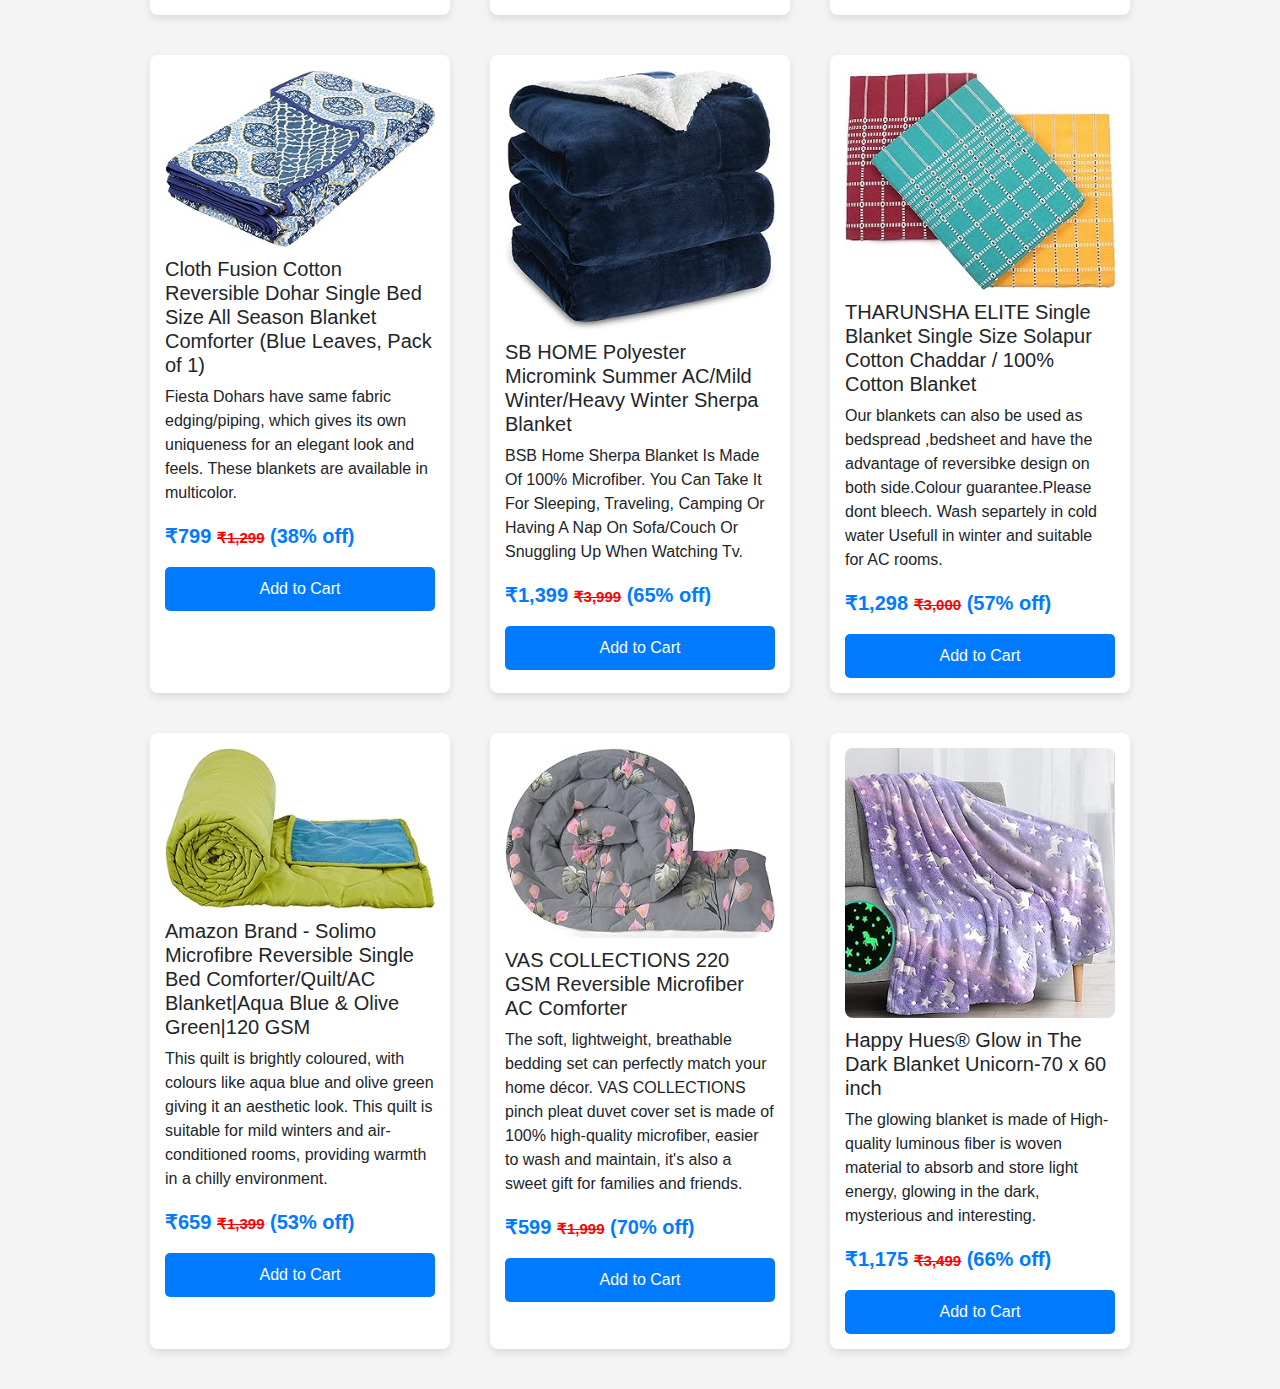
<file: Products/Products/Blankets.html>
<!DOCTYPE html>
<html lang="en">
<head>
    <meta charset="UTF-8">
    <meta name="viewport" content="width=device-width, initial-scale=1.0">
    <title>BedSheets</title>
    <link href="https://cdn.jsdelivr.net/npm/bootstrap@5.3.3/dist/css/bootstrap.min.css" rel="stylesheet" integrity="sha384-QWTKZyjpPEjISv5WaRU9OFeRpok6YctnYmDr5pNlyT2bRjXh0JMhjY6hW+ALEwIH" crossorigin="anonymous">
    <style>
 .search-bar {
            width: 50%;
            margin-top: 5px;
            margin-bottom: 20px;
            text-align: center;
        }
        .search-bar input[type="text"] {
            width: 70%;
            padding: 10px;
            border: 1px solid #ccc;
            border-radius: 5px;
            font-size: 16px;
        }

        .search-bar button {
            padding: 10px 20px;
            border: none;
            background-color: #007bff;
            color: #fff;
            border-radius: 5px;
            cursor: pointer;
            font-size: 16px;
        }
        .search-bar button:hover {
            background-color: #0056b3;
        }
        body {
            font-family: Arial, sans-serif;
            margin: 0;
            padding: 0;
            background-color: #f4f4f4;
        }
        .container {
            max-width: 14000px;
            margin: 0 auto;
            padding: 20px;
            display: flex;
            flex-wrap: wrap;
            justify-content: center;
        }
        .product {
            width: 300px;
            background-color: #fff;
            margin: 20px;
            padding: 15px;
            box-shadow: 0 4px 8px rgba(0, 0, 0, 0.1);
            border-radius: 8px;
        }
        .product img {
            width: 100%;
            height: auto;
            border-radius: 8px;
        }
        .product h2 {
            margin-top: 10px;
            font-size: 20px;
        }
        .product p {
            font-size: 16px;
            line-height: 1.5;
        }
        .product .price {
            font-weight: bold;
            font-size: 20px;
            color: #007bff;
        }
        .product .price strike{
            font-size: 15px;
            color: red;
        }
        .product button {
            display: block;
            width: 100%;
            padding: 10px;
            border: none;
            background-color: #007bff;
            color: #fff;
            font-size: 16px;
            border-radius: 5px;
            cursor: pointer;
            margin-top: 10px;
            transition: background-color 0.3s;
        }
        .product button:hover {
            background-color: #0056b3;
        }
         /* Zoom effect */
        .product:hover {
            transform: scale(1.05);
        }
        .product:hover img {
            transform: scale(1.05);
        }
        .kk img{
    height:400px;
}
  
    </style>
</head>
<body>
    <div class="search-bar">
        <form action="search.php" method="GET">
            <input type="text" name="query" placeholder="Search for products...">
            <button type="submit">Search</button>
        </form>
    </div>


  <!-- carousel -->
  <div id="carouselExampleIndicators" class="carousel slide kk" data-bs-ride="carousel">
    <div class="carousel-indicators">
      <button type="button" data-bs-target="#carouselExampleIndicators" data-bs-slide-to="0" class="active" aria-current="true" aria-label="Slide 1"></button>
      <button type="button" data-bs-target="#carouselExampleIndicators" data-bs-slide-to="1" aria-label="Slide 2"></button>
    
    </div>
    <div class="carousel-inner">
      <div class="carousel-item active">
        <!-- insert -->
        <img src="Home & Furniture/Blanket_offer.jpg" class="d-block w-100" alt="...">
      </div>
      <div class="carousel-item">
        <!-- insert -->
        <img src="Home & Furniture/Blanket_offer1.jpg" class="d-block w-100" alt="...">
      </div>
    </div>
    <button class="carousel-control-prev" type="button" data-bs-target="#carouselExampleIndicators" data-bs-slide="prev">
      <span class="carousel-control-prev-icon" aria-hidden="true"></span>
      <span class="visually-hidden">Previous</span>
    </button>
    <button class="carousel-control-next" type="button" data-bs-target="#carouselExampleIndicators" data-bs-slide="next">
      <span class="carousel-control-next-icon" aria-hidden="true"></span>
      <span class="visually-hidden">Next</span>
    </button>
  </div>

    
<!--  product container-->
<div class="container">
    <div class="product">
        <img src="Home & Furniture/Blanket1.jpg" alt="Blanket Image">
        <h2>MYTRIDENT Blanket Single Bed | 2 Ply Ultra Soft Solid Single Blankets for Winter </h2>
        <p>Lay in the eternal warm comfort of our Classis Solid embossed Mink Blankets and surrender yourself to pure bliss. The plush comfort of these blankets will drift you into timelessness with their extra cozy embrace.</p>
        <p class="price">₹2,699  <strike>₹3,499</strike> (23% off)
        </p>
        <button>Add to Cart</button>
    </div>

    <div class="product">
        <img src="Home & Furniture/Blanket2.jpg" alt="Blanket Image">
        <h2>Cloth Fusion Cotton Reversible Dohar Single Bed Size All Season Blanket Comforter (Floral Blossom, Pack of 1)</h2>
        <p> Filled with 80 GSM Falalen filling, Fiesta comforters are designed to keep you warm and cosy. Perfect for use during the mild winters and in air-conditioned rooms, these lightweight comforters are perfect for everyday use. Cotton Blend Fabric on Top and Bottom with Falalen sheet in the middle.</p>
        <p class="price">₹799  <strike>₹1,499</strike> (47% off)</p>
        <button>Add to Cart</button>
    </div>

    <div class="product">
        <img src="Home & Furniture/Blanket3.jpg" alt="Blanket Image">
        <h2>Divine Casa Microfibre 120 GSM Mild Winter Abstract Printed Reversible Single Bed Size Blankets Light Weight Quilt Duvet, (Navy Blue & White, 140 x 230)</h2>
        <p>Designed for year-round use, this quilted Fur Comforter makes the perfect addition to any bedroom. Toss it over you when you're relaxing on the sofa during chilly fall or spring evenings, or use it as a layering piece under your quilt or bedspread in the summer. 100 % Microfibre material is used.</p>
        <p class="price">₹839  <strike>₹4,999</strike> (83% off)</p>
        <button>Add to Cart</button>
    </div>
    <div class="product">
        <img src="Home & Furniture/Blanket4.jpg" alt="Blanket Image">
        <h2>THARUNSHA ELITE Single Size Pure 100% Cotton Blanket</h2>
        <p>The blankets are processed with high quality cotton fabric that makes sure the colour does not fade and the fabric texture and finish are not lost even after washing. They have a large size yet are lightweight which makes them easy to carry while travelling</p>
        <p class="price">₹2,098  <strike>₹5,000</strike> (58% off)</p>
        <button>Add to Cart</button>
    </div>
    <div class="product">
        <img src="Home & Furniture/Blanket5.jpg" alt="Blanket Image">
        <h2>BRANDONN New Born Baby Blankets All Season Fluffy 2 Layered AC Wrapping Sheet Flannel and Sherpa Blanket for Baby Boys and Baby Girls, Toddlers 130 cm x 105 cm, (3-24 Months) (Lightweight)</h2>
        <p>Double Layered Blanket Keeps Baby's Body Cosy And Warm in AC Rooms in Summers And in Winters Also.</p>
        <p class="price">₹611  <strike>₹1,599</strike> (62% off)</p>
        <button>Add to Cart</button>
    </div>
    <div class="product">
        <img src="Home & Furniture/Blanket6.jpg" alt="Blanket Image">
        <h2>VAS COLLECTIONS Woolen Blanket Warm and Super Soft Heavy Weight Single Bed Blankets for Heavy Winter (Grey,152X225 cm,1400 Gram) (Charcoal & Grey), Breathable</h2>
        <p>These heavyweight woolen blankets are loom woven and have finished edges on all sides to prevent fraying. Ruggedly designed - they are thick, heavy duty, durable and naturally long lasting. This fleece blanket is thicker than cotton.</p>
        <p class="price">₹471  <strike>₹1,399</strike> (66% off)</p>
        <button>Add to Cart</button>
    </div>
    <div class="product">
        <img src="Home & Furniture/Blanket7.jpg" alt="Blanket Image">
        <h2>BRANDONN Fleece New Born All Season Ultrasoft Single Baby Blanket for Babies (Beige/Grey, Pack of 2, reversible)</h2>
        <p>Brandonn Brings The Ultra Soft Range Of Baby Blankets With Amazing Safety Features For Babies. Hood With Blanket Keeps Baby Safe Inside The Blanket. This Blanket Can Be Used For 0-6 Months Old Babies.</p>
        <p class="price">₹448  <strike>₹1,499</strike> (70% off)</p>
        <button>Add to Cart</button>
    </div>
    <div class="product">
        <img src="Home & Furniture/Blanket8.jpg" alt="Blanket Image">
        <h2>BSB HOME 220 GSM Reversible Microfiber AC Blanket</h2>
        <p>Bsb Home pinch pleat duvet cover set is made of 100% high-quality microfiber, with stronger durability, easier to wash and maintain, it's also a sweet gift for families and friends at housewarming parties, birthdays, and Christmas. Soft, Cosy and Light Weight, Colour Fade Resistant & Light Weight.</p>
        <p class="price">₹1,224  <strike>₹2,499</strike> (51% off)</p>
        <button>Add to Cart</button>
    </div><div class="product">
        <img src="Home & Furniture/Blanket9.jpg" alt="Blanket Image">
        <h2>Winter Care Entirely Made in India A-One Single Bed Electric Blanket Saffron (90 x 150 cm)</h2>
        <p>4-Stage heat controller.<br>
            Low electricity consumption.
            Washable at home in washing machine.
            Insulated with Teflon and 100% Safe - Made in India.<br>
            Lightweight.</p>
        <p class="price">₹2,050 <strike>₹3,450</strike> (41% off)</p>
        <button>Add to Cart</button>
    </div><div class="product">
        <img src="Home & Furniture/Blanket10.jpg" alt="Blanket Image">
        <h2>BSB HOME All Season Miltipurpose Polar Fleece Blanket Combo Assorted Multicolour Blanket</h2>
        <p>Super Soft Single Blanket Dimensions: 90" x 60" inches. Perfect for Single beds & coat, couches, camping, or traveling.  Stay warm all year long with these 100% polyester polar fleece blankets. ELEGANCE - Fabric is 2 side brushed which makes it extra soft.</p>
        <p class="price">₹297 <strike>₹999</strike> (70% off)</p>
        <button>Add to Cart</button>
    </div><div class="product">
        <img src="Home & Furniture/Blanket11.jpg" alt="Blanket Image">
        <h2>COMFORT WEAVE Cotton 300 TC SOLAPUR CHADDAR Blanket (60" X 90"_ Multicolor)</h2>
        <p>This blanket is made from cotton and is available in multicolour. The blanket is comfortable and will suitable for winters and any low temperature conditions to provide you the warmth that you will need for a good night’s sleep.</p>
        <p class="price">₹499 <strike>₹599</strike> (17% off)</p>
        <button>Add to Cart</button>
    </div><div class="product">
        <img src="Home & Furniture/Blanket12.jpg" alt="Blanket Image">
        <h2>BSB HOME Pure Cotton 120 GSM Reversible Soft Lightweight Printed Single Bed Blanket/AC Dohar/Skin Friendly Dohar-152 x 225 cm-Light Green</h2>
        <p>These blankets are soft and cosy, this makes it perfect for travel and it also makes the perfect gift for your family and friends.</p>
        <p class="price">₹549 <strike>₹1,599</strike> (66% off)</p>
        <button>Add to Cart</button>
    </div><div class="product">
        <img src="Home & Furniture/Blanket13.jpg" alt="Blanket Image">
        <h2>Cloth Fusion Cotton Reversible Dohar Single Bed Size All Season Blanket Comforter (Blue Leaves, Pack of 1)</h2>
        <p>Fiesta Dohars have same fabric edging/piping, which gives its own uniqueness for an elegant look and feels. These blankets are available in multicolor.</p>
        <p class="price">₹799 <strike>₹1,299</strike> (38% off)</p>
        <button>Add to Cart</button>
    </div><div class="product">
        <img src="Home & Furniture/Blanket14.jpg" alt="Blanket Image">
        <h2>SB HOME Polyester Micromink Summer AC/Mild Winter/Heavy Winter Sherpa Blanket </h2>
        <p>BSB Home Sherpa Blanket Is Made Of 100% Microfiber. You Can Take It For Sleeping, Traveling, Camping Or Having A Nap On Sofa/Couch Or Snuggling Up When Watching Tv.</p>
        <p class="price">₹1,399 <strike>₹3,999</strike> (65% off)</p>
        <button>Add to Cart</button>
    </div><div class="product">
        <img src="Home & Furniture/Blanket15.jpg" alt="Blanket Image">
        <h2>THARUNSHA ELITE Single Blanket Single Size Solapur Cotton Chaddar / 100% Cotton Blanket</h2>
        <p>Our blankets can also be used as bedspread ,bedsheet and have the advantage of reversibke design on both side.Colour guarantee.Please dont bleech. Wash separtely in cold water Usefull in winter and suitable for AC rooms.</p>
        <p class="price">₹1,298 <strike>₹3,000</strike> (57% off)</p>
        <button>Add to Cart</button>
    </div><div class="product">
        <img src="Home & Furniture/Blanket16.jpg" alt="Blanket Image">
        <h2>Amazon Brand - Solimo Microfibre Reversible Single Bed Comforter/Quilt/AC Blanket|Aqua Blue & Olive Green|120 GSM</h2>
        <p>This quilt is brightly coloured, with colours like aqua blue and olive green giving it an aesthetic look. This quilt is suitable for mild winters and air-conditioned rooms, providing warmth in a chilly environment.</p>
        <p class="price">₹659 <strike>₹1,399</strike> (53% off)</p>
        <button>Add to Cart</button>
    </div><div class="product">
        <img src="Home & Furniture/Blanket17.jpg" alt="Blanket Image">
        <h2>VAS COLLECTIONS 220 GSM Reversible Microfiber AC Comforter</h2>
        <p>The soft, lightweight, breathable bedding set can perfectly match your home décor. VAS COLLECTIONS pinch pleat duvet cover set is made of 100% high-quality microfiber, easier to wash and maintain, it's also a sweet gift for families and friends.</p>
        <p class="price">₹599 <strike>₹1,999</strike> (70% off)</p>
        <button>Add to Cart</button>
    </div><div class="product">
        <img src="Home & Furniture/Blanket18.jpg" alt="Blanket Image">
        <h2>Happy Hues® Glow in The Dark Blanket Unicorn-70 x 60 inch</h2>
        <p>The glowing blanket is made of High-quality luminous fiber is woven material to absorb and store light energy, glowing in the dark, mysterious and interesting.</p>
        <p class="price">₹1,175 <strike>₹3,499</strike> (66% off)</p>
        <button>Add to Cart</button>
    </div>

    
</div>
<script src="https://cdn.jsdelivr.net/npm/bootstrap@5.3.3/dist/js/bootstrap.bundle.min.js" integrity="sha384-YvpcrYf0tY3lHB60NNkmXc5s9fDVZLESaAA55NDzOxhy9GkcIdslK1eN7N6jIeHz" crossorigin="anonymous"></script>
</body>
</html>
</file>
<file: Login.css>
@import url('https://fonts.googleapis.com/css2?family=Poppins:wght@400;500;600&display=swap');
*{
  margin: 0;
  padding: 0;
  box-sizing: border-box;
  font-family: "Poppins", sans-serif;
}
body{
  width: 100%;
  height: 100vh;
  display: flex;
  align-items: center;
  justify-content: center;
  background: #fff;
}
::selection{
  color: #fff;
  background: #5170ec;
}
.wrapper{
  width: 380px;
  padding: 40px 30px 50px 30px;
  background: #fff;
  border-radius: 5px;
  text-align: center;
}
.wrapper:hover{
  box-shadow: -2px 2px 15px rgba(0,0,0,0.5);
  color: #2c52ed;
}
.wrapper header{
  font-size: 35px;
  font-weight: 600;
}
.wrapper form{
  margin: 40px 0;
}
form .field{
  width: 100%;
  margin-bottom: 20px;
}
form .field.shake{
  animation: shake 0.3s ease-in-out;
}
@keyframes shake {
  0%, 100%{
    margin-left: 0px;
  }
  20%, 80%{
    margin-left: -12px;
  }
  40%, 60%{
    margin-left: 12px;
  }
}
form .field .input-area{
  height: 50px;
  width: 100%;
  position: relative;
}
form input{
  width: 100%;
  height: 100%;
  outline: none;
  padding: 0 45px;
  font-size: 18px;
  background: none;
  caret-color: #5372F0;
  border-radius: 5px;
  border: 1px solid #bfbfbf;
  border-bottom-width: 2px;
  transition: all 0.2s ease;
}
form .field input:focus,
form .field.valid input{
  border-color: #5372F0;
}
form .field.shake input,
form .field.error input{
  border-color: #dc3545;
}
.field .input-area i{
  position: absolute;
  top: 50%;
  font-size: 18px;
  pointer-events: none;
  transform: translateY(-50%);
}
.input-area .icon{
  left: 15px;
  color: #bfbfbf;
  transition: color 0.2s ease;
}
.input-area .error-icon{
  right: 15px;
  color: #dc3545;
}
form input:focus ~ .icon,
form .field.valid .icon{
  color: #5372F0;
}
form .field.shake input:focus ~ .icon,
form .field.error input:focus ~ .icon{
  color: #bfbfbf;
}
form input::placeholder{
  color: #bfbfbf;
  font-size: 17px;
}
form .field .error-txt{
  color: #dc3545;
  text-align: left;
  margin-top: 5px;
}
form .field .error{
  display: none;
}
form .field.shake .error,
form .field.error .error{
  display: block;
}
form .pass-txt{
  text-align: left;
  margin-top: -10px;
}
.wrapper a{
  color: #5372F0;
  text-decoration: none;
}
.wrapper a:hover{
  text-decoration: underline;
}
form input[type="submit"]{
  height: 50px;
  margin-top: 30px;
  color: #fff;
  padding: 0;
  border: none;
  background: #5372F0;
  cursor: pointer;
  border-bottom: 2px solid rgba(0,0,0,0.1);
  transition: all 0.3s ease;
}
form input[type="submit"]:hover{
  background: #2c52ed;
}
</file>
